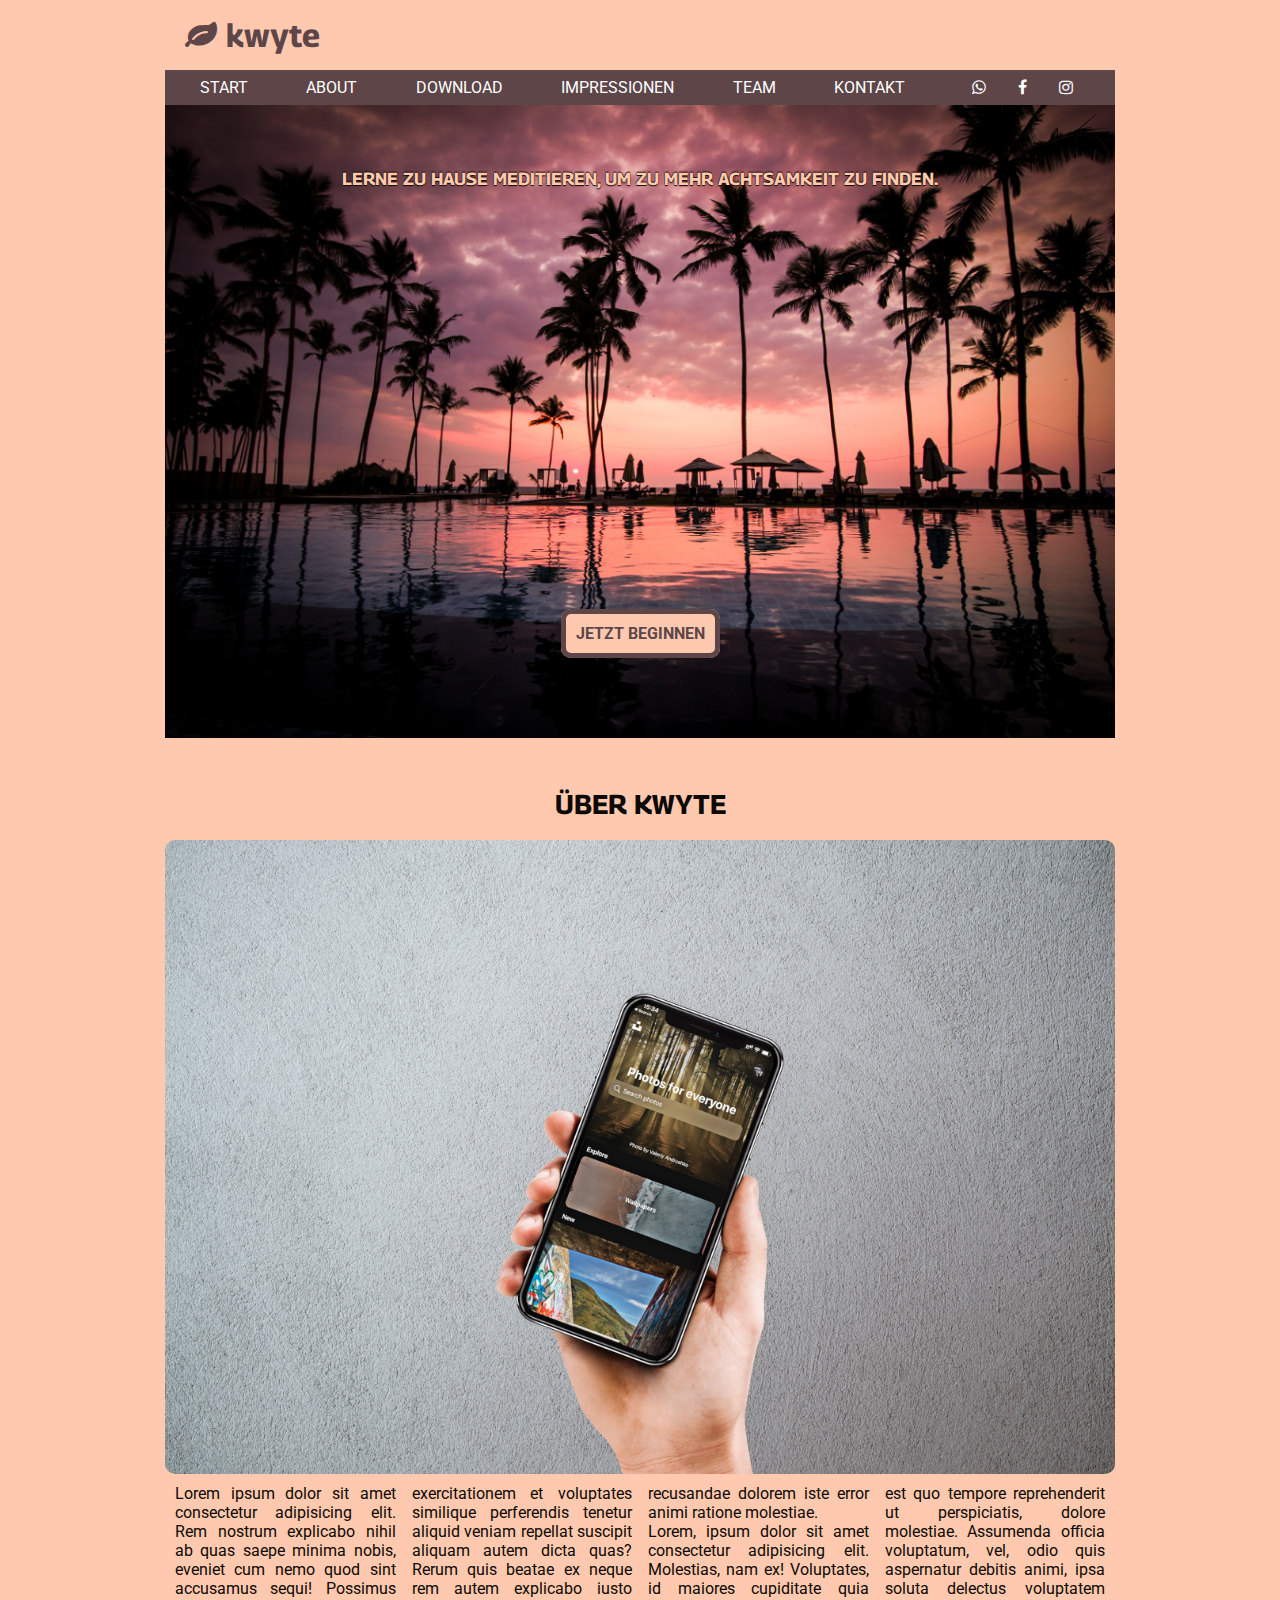
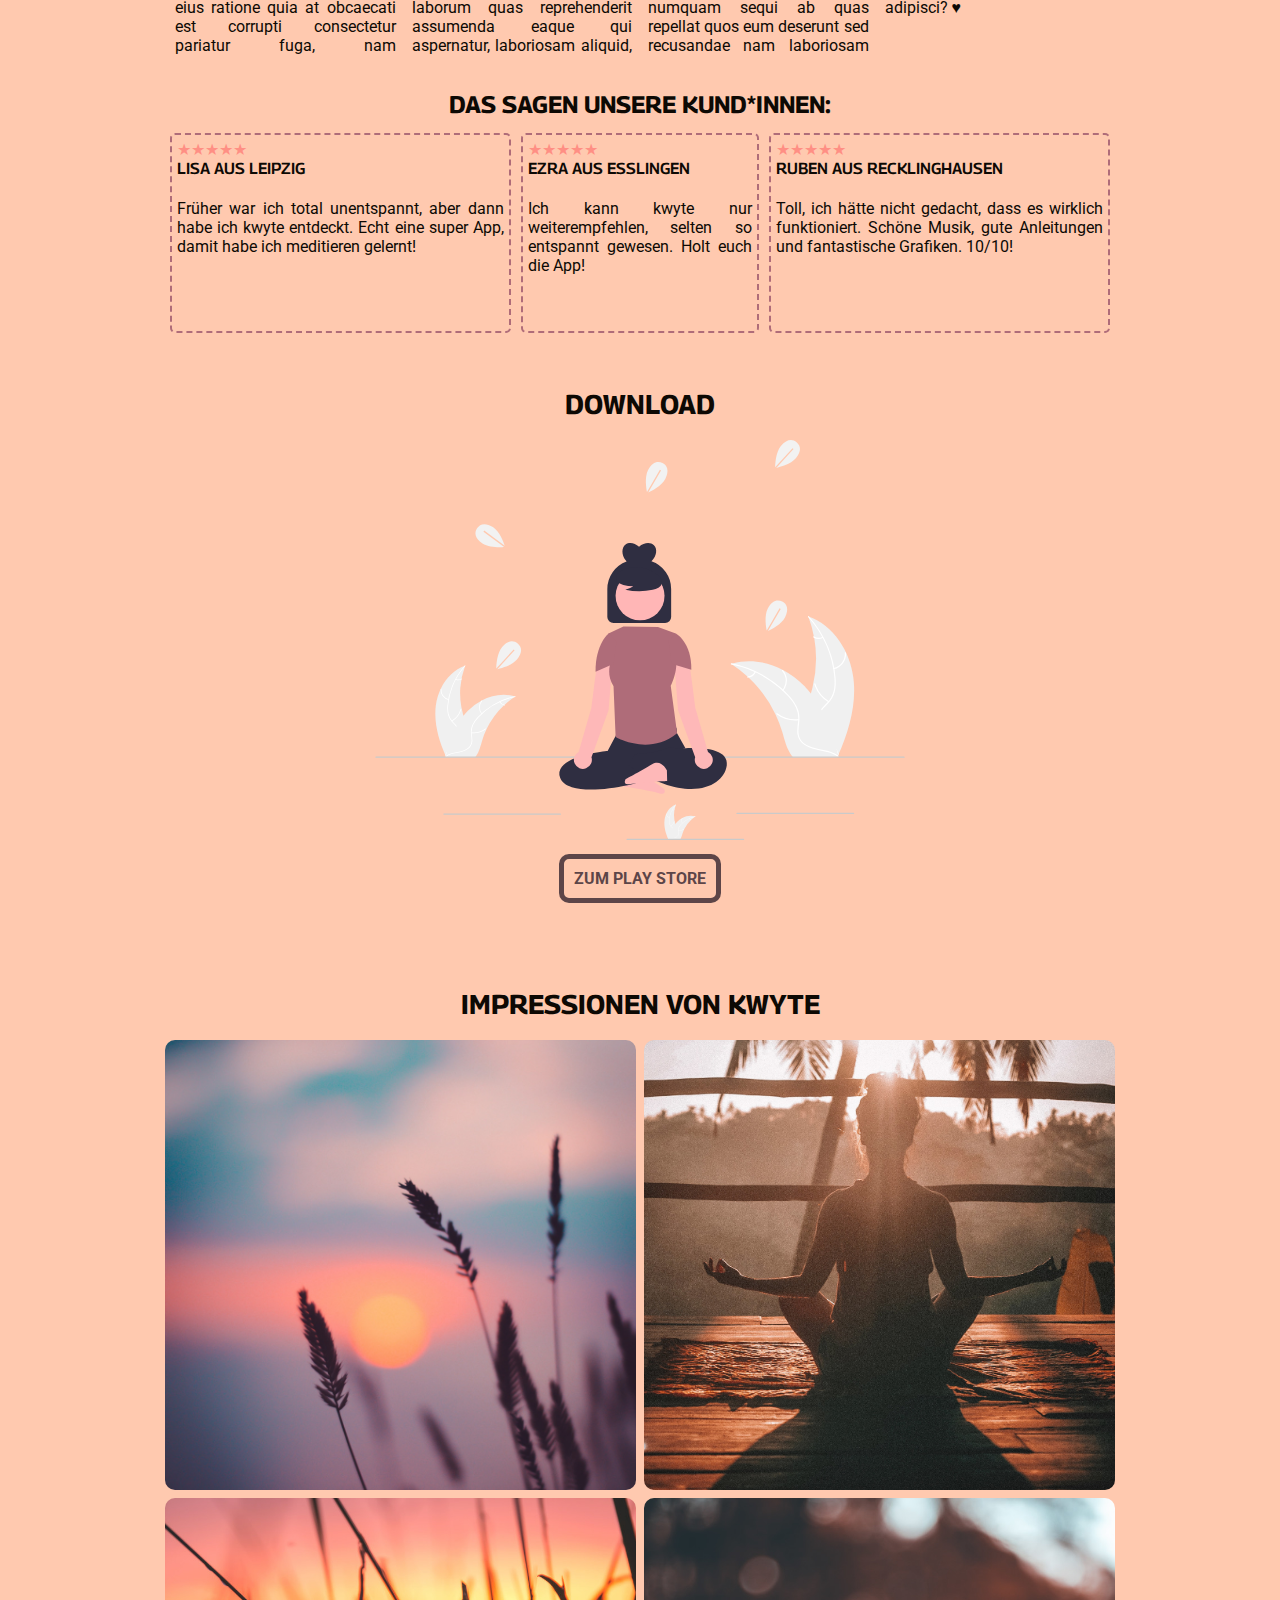
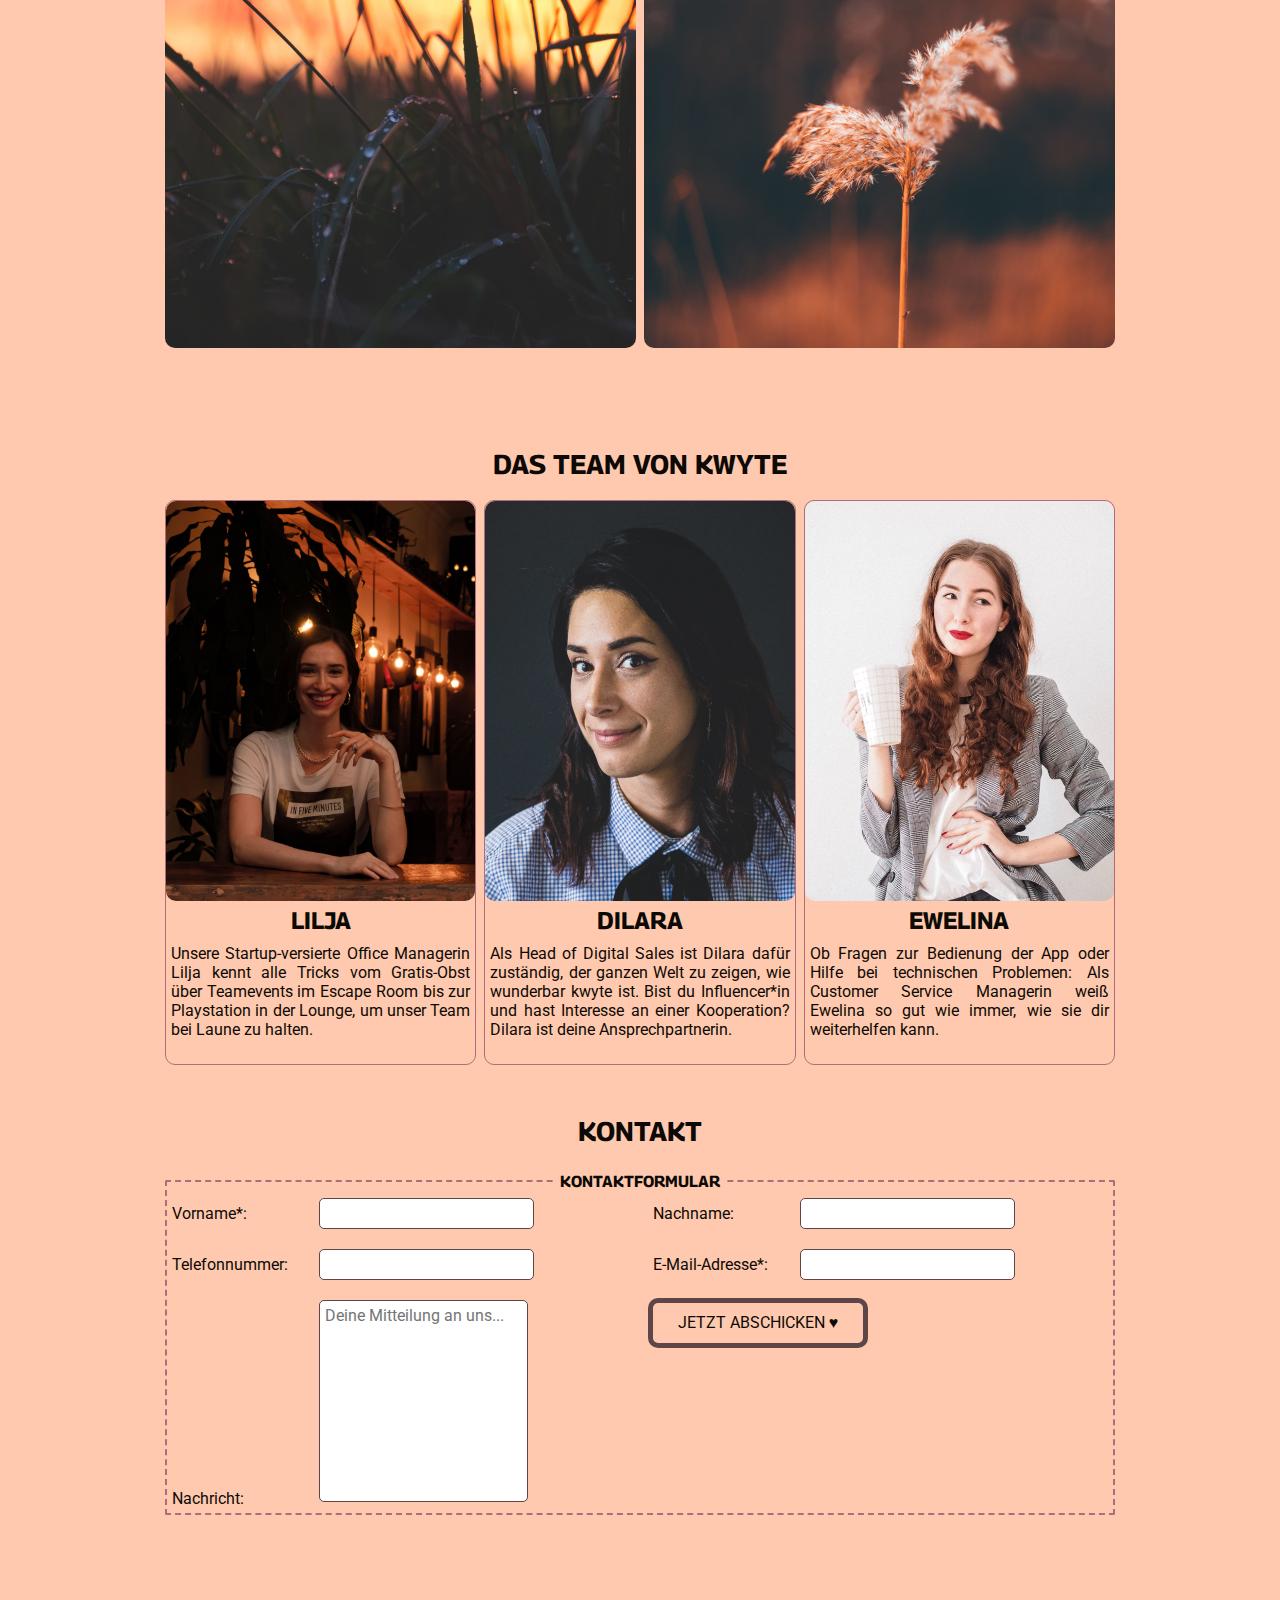
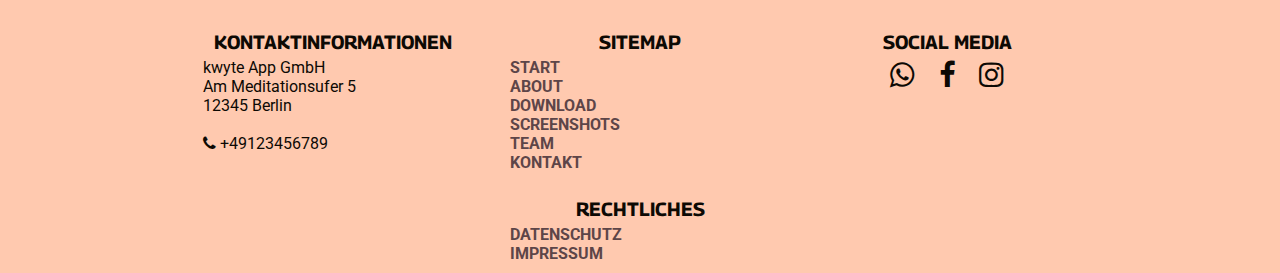
<file: index.html>
<!DOCTYPE html>
<html lang="DE-de">
<head>
    <meta charset="UTF-8">
    <meta http-equiv="X-UA-Compatible" content="IE=edge">
    <meta name="viewport" content="width=device-width, initial-scale=1.0">

    <link rel="stylesheet" type="text/css" href="css/style.css">
    <link rel="stylesheet" href="https://cdnjs.cloudflare.com/ajax/libs/font-awesome/4.7.0/css/font-awesome.min.css">

    <title>kwyte &ndash; lerne meditieren</title>
</head>
<body>

    <!-- Alle einzelnen Sektionen sind durch einen eigenen Kommentar gekennzeichnet. -->

    <!-- HEADER MIT LOGO -->

    <header id="start">
        <h1 id="logo"><i class="fa fa-leaf" aria-hidden="true"></i> kwyte</h1>
    </header>

    <!-- NAVIGATION inkl. Social Media Icons -->

    <nav id="navigation">
        <a id="navi_link" href="#navigation"><i class="fa fa-bars" aria-hidden="true"></i></a>
        <a id ="navi_closing_link" href="#home"><i class="fa fa-times" aria-hidden="true"></i></a>
        <ul>
            <li><a href="#start">Start</a></li>
            <li><a href="#about">About</a></li>
            <li><a href="#download">Download</a></li>
            <li><a href="#screenshots">Impressionen</a></li>
            <li><a href="#team">Team</a></li>
            <li><a href="#kontakt">Kontakt</a></li>
            <li><ul class="nav_socialmedia">
                <li><a href="https://wa.me/491525557912" target="_blank"><i class="fa fa-whatsapp" aria-hidden="true"></i></a></li>
                <li><a href="https://de-de.facebook.com/" target="_blank"><i class="fa fa-facebook" aria-hidden="true"></i></a></li>
                <li><a href="https://www.instagram.com/" target="_blank"><i class="fa fa-instagram" aria-hidden="true"></i></a></li>
            </ul></li>
        </ul>

        
    </nav>


    <!-- HAUPTBEREICH -->

    <main>
    
        <!-- HERO / EINSTIEG MIT WECHSELNDEM BILD UND BUTTON (KEYFRAME-ANIMATION siehe SCSS) -->
        
        <div id="hero">
            <div class="hero">
                <picture>
    
                    <source media="(max-width:600px)" srcset="../images/jack-b-sXXLJ4gdKYo-unsplash.jpg">
                    <source media="(min-width:601px)" srcset="../images/recal-media-ueBIGLmiI5A-unsplash.jpg">
            
                    <!-- Fallback für Safari und IE -->
                    <img src="../images/recal-media-ueBIGLmiI5A-unsplash.jpg" alt="Palmen und Wasser bei Sonnenuntergang">
            
                </picture>
            </div>

            <h2 class="hero_text">Lerne zu Hause meditieren, um zu mehr Achtsamkeit zu finden.</h2>

            <div class="button"><a href="#download">Jetzt beginnen</a></div>

        </div>

        <div class="divider50px"></div>



        <!-- ABOUT / ÜBER DIE APP inkl. Bild, Fließtext in min. 2 Columns sowie Cards mit Kund*innen-Feedback (die Sterne sind die Pseudo-Elemente, siehe SCSS) -->
        
        <div id="about">

            <h2>Über kwyte</h2>

            <img src="../images/omid-armin-Heuqy6uiT-0-unsplash.jpg" alt="Smartphone mit App">
            

            <p class="about_text">
            Lorem ipsum dolor sit amet consectetur adipisicing elit. Rem nostrum explicabo nihil ab quas saepe minima nobis, eveniet cum nemo quod sint accusamus sequi! Possimus eius ratione quia at obcaecati est corrupti consectetur pariatur fuga, nam exercitationem et voluptates similique perferendis tenetur aliquid veniam repellat suscipit aliquam autem dicta quas? Rerum quis beatae ex neque rem autem explicabo iusto laborum quas reprehenderit assumenda eaque qui aspernatur, laboriosam aliquid, recusandae dolorem iste error animi ratione molestiae.<br>
            Lorem, ipsum dolor sit amet consectetur adipisicing elit. Molestias, nam ex! Voluptates, id maiores cupiditate quia numquam sequi ab quas repellat quos eum deserunt sed recusandae nam laboriosam est quo tempore reprehenderit ut perspiciatis, dolore molestiae. Assumenda officia voluptatum, vel, odio quis aspernatur debitis animi, ipsa soluta delectus voluptatem adipisci?</p>

            <div class="divider25px"></div>

            <h3>Das sagen unsere Kund*innen:</h3>

            <div class="cards">
                <div class="card">
                    <h4>Lisa aus Leipzig</h4>
                    <p>Früher war ich total unentspannt, aber dann habe ich kwyte entdeckt. Echt eine super App, damit habe ich meditieren gelernt!</p>
                </div>
    
                <div class="card">
                    <h4>Ezra aus Esslingen</h4>
                    <p>Ich kann kwyte nur weiterempfehlen, selten so entspannt gewesen. Holt euch die App!</p>
                </div>
    
                <div class="card">
                    <h4>Ruben aus Recklinghausen</h4>
                    <p>Toll, ich hätte nicht gedacht, dass es wirklich funktioniert. Schöne Musik, gute Anleitungen und fantastische Grafiken. 10/10!</p>
                </div>
            </div>
            
        </div>

        <div class="divider50px"></div>


        <!-- DOWNLOAD inkl. Button mit Keyframe-Animation (siehe SCSS) -->
        
        <div id="download">

            <h2>Download</h2>

            <svg id="e0d951ae-da1a-403f-a448-ba48e93c8c18" data-name="Layer 1" xmlns="http://www.w3.org/2000/svg" width="818" height="618.16544" viewBox="0 0 818 618.16544"><path id="b901917b-4981-4312-adbf-d5b8f006e98e" data-name="Path 164" d="M575.40345,659.85339s10.411-17.08076,23.7774-6.98152,38.12,27.13918,38.12,27.13918,5.07,10.89909-8.05231,6.80521-55.95972-10.682-55.95972-10.682Z" transform="translate(-191 -140.91728)" fill="#feb8b8"/><path d="M284.45306,551.378c3.31771-26.67813,19.85136-52.96384,45.29423-61.64563a123.86326,123.86326,0,0,0,.00614,85.04047c3.90959,10.5753,9.35913,21.9305,5.68165,32.5888-2.28809,6.63189-7.88559,11.70587-14.14246,14.87849-6.25726,3.17263-13.20152,4.68476-20.05886,6.16664l-1.34957,1.11617C288.99826,604.94189,281.13536,578.05608,284.45306,551.378Z" transform="translate(-191 -140.91728)" fill="#f0f0f0"/><path d="M329.99977,490.23676a105.86975,105.86975,0,0,0-26.31905,59.58345,45.591,45.591,0,0,0,.5186,14.27516,26.14853,26.14853,0,0,0,6.50347,12.12823c2.93126,3.22058,6.30257,6.17543,8.39991,10.05247a16.01083,16.01083,0,0,1,.7822,13.07062c-1.85173,5.3111-5.50139,9.64009-9.21758,13.74946-4.12611,4.56266-8.48414,9.23647-10.23805,15.28536-.21251.7329-1.33731.3603-1.12512-.37149,3.0515-10.524,13.26755-16.50188,18.13956-25.98073,2.27336-4.423,3.22758-9.55792,1.09633-14.22685-1.86368-4.08278-5.3376-7.13282-8.33375-10.36808a27.90251,27.90251,0,0,1-6.80084-11.62187,42.14814,42.14814,0,0,1-1.06551-14.20255,102.71228,102.71228,0,0,1,7.50152-31.21348,107.7471,107.7471,0,0,1,19.3743-31.04834c.50661-.56729,1.28731.32506.784.88864Z" transform="translate(-191 -140.91728)" fill="#fff"/><path d="M303.99965,542.64984a15.88383,15.88383,0,0,1-12.09073-16.6389c.06037-.76,1.24413-.70184,1.18368.05912a14.70809,14.70809,0,0,0,11.27854,15.45466c.74175.17636.366,1.30047-.37149,1.12512Z" transform="translate(-191 -140.91728)" fill="#fff"/><path d="M309.00146,574.78639a30.61482,30.61482,0,0,0,13.67134-17.63188c.2151-.73212,1.34-.35975,1.12512.3715a31.844,31.844,0,0,1-14.26357,18.31864c-.657.38974-1.18635-.67064-.53289-1.05826Z" transform="translate(-191 -140.91728)" fill="#fff"/><path d="M315.58107,510.14036a8.991,8.991,0,0,0,8.52044-.43252c.65176-.39787,1.18041.663.5329,1.05826a10.07515,10.07515,0,0,1-9.42484.49938.61234.61234,0,0,1-.37681-.7483.59543.59543,0,0,1,.74831-.37682Z" transform="translate(-191 -140.91728)" fill="#fff"/><path d="M407.30075,537.38271c-.39991.26-.79981.52-1.2002.79a118.40679,118.40679,0,0,0-15.13965,11.81994c-.37011.33-.74023.67-1.1001,1.01a124.82713,124.82713,0,0,0-27.10986,37.11005,121.22249,121.22249,0,0,0-6.64014,17.18c-2.45019,8.13-4.46,17.14-9.31,23.79a20.79633,20.79633,0,0,1-1.62012,2H301.35055c-.09961-.05-.19971-.09-.2998-.14l-1.75.08c.07031-.31.1499-.63.22021-.94.04-.18.08984-.36.12988-.54.02979-.12.06006-.24.08008-.35.00977-.04.02-.07995.02979-.11.02-.11.05029-.21.07031-.31q.65991-2.685,1.35986-5.37c0-.01,0-.01.00977-.02,3.59033-13.63,8.3501-27.08,15-39.38.20019-.37.3999-.75.62012-1.12a115.67333,115.67333,0,0,1,10.39013-15.76,102.26239,102.26239,0,0,1,6.81006-7.79,85.03654,85.03654,0,0,1,21.27979-15.94c15.72021-8.3,33.91992-11.48,50.72021-6.41C406.45065,537.11275,406.87106,537.24269,407.30075,537.38271Z" transform="translate(-191 -140.91728)" fill="#f0f0f0"/><path d="M407.20221,537.939a105.86979,105.86979,0,0,0-56.88764,31.72816,45.591,45.591,0,0,0-8.18056,11.71015,26.14849,26.14849,0,0,0-2.10938,13.59926c.40144,4.33627,1.31422,8.72531.65458,13.08365a16.0108,16.0108,0,0,1-7.24487,10.9071c-4.67615,3.12574-10.19656,4.38486-15.63785,5.42855-6.0415,1.15883-12.33511,2.26677-17.37735,6.04049-.61094.45724-1.2847-.51746-.67468-.974,8.77264-6.56563,20.52866-5.18785,30.12561-9.82289,4.47811-2.1628,8.33157-5.68823,9.44091-10.69928.97007-4.38194.03267-8.90876-.41173-13.29581a27.90252,27.90252,0,0,1,1.56708-13.374,42.14783,42.14783,0,0,1,7.70016-11.98145,102.7127,102.7127,0,0,1,24.78221-20.40579,107.74722,107.74722,0,0,1,34.16255-13.12569c.746-.14793.83213,1.03459.091,1.18156Z" transform="translate(-191 -140.91728)" fill="#fff"/><path d="M354.88627,564.134a15.88383,15.88383,0,0,1,.364-20.56468c.50574-.57044,1.41593.18867.90951.75986a14.70808,14.70808,0,0,0-.29949,19.13014c.48606.5874-.49073,1.25871-.974.67468Z" transform="translate(-191 -140.91728)" fill="#fff"/><path d="M339.53151,592.80471a30.61477,30.61477,0,0,0,21.53141-5.847c.61254-.45506,1.28648.5195.67468.974a31.844,31.844,0,0,1-22.41775,6.03877c-.75924-.0844-.54345-1.24974.21166-1.16581Z" transform="translate(-191 -140.91728)" fill="#fff"/><path d="M383.70634,545.14986a8.991,8.991,0,0,0,7.0635,4.78455c.75994.07473.54333,1.24-.21166,1.1658a10.07514,10.07514,0,0,1-7.82586-5.27567.61233.61233,0,0,1,.14967-.82435.59543.59543,0,0,1,.82435.14967Z" transform="translate(-191 -140.91728)" fill="#fff"/><path d="M637.94537,728.19293c1.28579-10.33918,7.69345-20.52628,17.5539-23.89093a48.00357,48.00357,0,0,0,.00238,32.95766c1.51517,4.09848,3.62716,8.49922,2.20194,12.62987a10.73077,10.73077,0,0,1-5.481,5.7662,31.86955,31.86955,0,0,1-7.77386,2.3899l-.523.43257C639.70688,748.95177,636.65959,738.53211,637.94537,728.19293Z" transform="translate(-191 -140.91728)" fill="#f0f0f0"/><path d="M655.59712,704.4975a41.03016,41.03016,0,0,0-10.2,23.09172,17.66889,17.66889,0,0,0,.201,5.53237,10.13394,10.13394,0,0,0,2.52043,4.70034,20.97473,20.97473,0,0,1,3.25541,3.89585,6.2051,6.2051,0,0,1,.30315,5.06556,16.12189,16.12189,0,0,1-3.5723,5.32864c-1.59909,1.76827-3.288,3.57962-3.96779,5.92388-.08236.284-.51827.13964-.436-.144,1.18262-4.07861,5.14187-6.39534,7.03-10.06889a6.284,6.284,0,0,0,.42489-5.51366,16.2728,16.2728,0,0,0-3.22976-4.01817,10.81377,10.81377,0,0,1-2.63569-4.50409,16.33474,16.33474,0,0,1-.41294-5.50424,39.80662,39.80662,0,0,1,2.90723-12.09686,41.75748,41.75748,0,0,1,7.50857-12.03287c.19633-.21985.49889.126.30384.3444Z" transform="translate(-191 -140.91728)" fill="#fff"/><path d="M645.5207,724.81033a6.15583,6.15583,0,0,1-4.68579-6.44845c.0234-.29453.48217-.272.45874.02291a5.70014,5.70014,0,0,0,4.371,5.98949c.28746.06835.14185.504-.144.43605Z" transform="translate(-191 -140.91728)" fill="#fff"/><path d="M647.45917,737.26493a11.86483,11.86483,0,0,0,5.29836-6.83328c.08336-.28374.51931-.13942.43605.144a12.3412,12.3412,0,0,1-5.52789,7.09944c-.25463.151-.45977-.25991-.20652-.41013Z" transform="translate(-191 -140.91728)" fill="#fff"/><path d="M650.00911,712.21119a3.4845,3.4845,0,0,0,3.30212-.16762c.25259-.1542.45747.25694.20653.41013a3.90469,3.90469,0,0,1-3.65262.19354.23732.23732,0,0,1-.146-.29.23076.23076,0,0,1,.29-.146Z" transform="translate(-191 -140.91728)" fill="#fff"/><path d="M685.55532,722.769c-.155.10077-.31.20154-.46514.30619a45.88729,45.88729,0,0,0-5.86741,4.58085c-.14344.1279-.28688.25967-.42635.39143a48.37709,48.37709,0,0,0-10.5065,14.38209,46.98134,46.98134,0,0,0-2.5734,6.65816c-.94958,3.1508-1.72847,6.64263-3.60814,9.21986a8.0576,8.0576,0,0,1-.62788.77511H644.494c-.0386-.01937-.0774-.03489-.11619-.05426l-.67822.031c.02725-.12014.0581-.24416.08535-.3643.01551-.06976.03482-.13952.05033-.20927.01155-.04651.02328-.093.031-.13566.00378-.01549.00776-.031.01154-.04263.00776-.04262.01949-.08139.02725-.12014q.25575-1.04057.527-2.08115l.00378-.00776a69.07843,69.07843,0,0,1,5.81329-15.26182c.07759-.1434.155-.29067.24033-.43406a44.82908,44.82908,0,0,1,4.02673-6.10783,39.63,39.63,0,0,1,2.63925-3.019,32.95618,32.95618,0,0,1,8.247-6.17759c6.09241-3.21668,13.14575-4.4491,19.65675-2.4842C685.22586,722.66441,685.38879,722.71477,685.55532,722.769Z" transform="translate(-191 -140.91728)" fill="#f0f0f0"/><path d="M685.51713,722.98463a41.03009,41.03009,0,0,0-22.047,12.29633,17.6688,17.6688,0,0,0-3.17039,4.5383,10.13385,10.13385,0,0,0-.8175,5.27043,20.97427,20.97427,0,0,1,.25368,5.0706,6.205,6.205,0,0,1-2.80776,4.22708,16.12206,16.12206,0,0,1-6.06049,2.10385c-2.3414.4491-4.78051.87849-6.73464,2.341-.23677.17721-.49789-.20054-.26148-.37748,3.39987-2.54453,7.95594-2.01056,11.67526-3.80689a6.284,6.284,0,0,0,3.65885-4.14653,16.2724,16.2724,0,0,0-.15957-5.15283,10.81371,10.81371,0,0,1,.60733-5.18312,16.33455,16.33455,0,0,1,2.98422-4.64345,39.80641,39.80641,0,0,1,9.60441-7.90831,41.75755,41.75755,0,0,1,13.23978-5.0869c.28914-.05733.3225.401.03526.45792Z" transform="translate(-191 -140.91728)" fill="#fff"/><path d="M665.242,733.13659a6.15582,6.15582,0,0,1,.14107-7.9699c.196-.22108.54874.07312.35248.29448a5.70016,5.70016,0,0,0-.11607,7.41394c.18838.22765-.19018.48782-.37748.26148Z" transform="translate(-191 -140.91728)" fill="#fff"/><path d="M659.29117,744.248a11.86485,11.86485,0,0,0,8.34456-2.266c.23739-.17636.49857.20133.26147.37748a12.34123,12.34123,0,0,1-8.68806,2.34034c-.29424-.03271-.21062-.48434.082-.45181Z" transform="translate(-191 -140.91728)" fill="#fff"/><path d="M676.41124,725.77921a3.48447,3.48447,0,0,0,2.73748,1.85427c.29452.029.21057.48058-.082.45181a3.90464,3.90464,0,0,1-3.03293-2.0446.23731.23731,0,0,1,.058-.31948.23076.23076,0,0,1,.31948.058Z" transform="translate(-191 -140.91728)" fill="#fff"/><path d="M929.78833,508.57274c-5.09947-41.00555-30.51248-81.40792-69.61937-94.75224a190.38366,190.38366,0,0,1-.00943,130.71121c-6.00922,16.25473-14.38543,33.70821-8.733,50.09051,3.51689,10.19354,12.12051,17.99247,21.73762,22.869,9.61771,4.87648,20.29135,7.2007,30.83141,9.47841l2.07435,1.7156C922.80215,590.903,934.8878,549.57828,929.78833,508.57274Z" transform="translate(-191 -140.91728)" fill="#f0f0f0"/><path d="M859.78089,414.59585a162.72682,162.72682,0,0,1,40.45363,91.58257c.7108,7.293.79714,14.753-.79711,21.94158a40.19159,40.19159,0,0,1-9.99615,18.64168c-4.50548,4.95018-9.68734,9.49192-12.91105,15.45111-3.398,6.2813-3.52851,13.41814-1.20229,20.09016,2.8462,8.1634,8.45591,14.81727,14.16786,21.13356,6.342,7.013,13.04053,14.1969,15.73637,23.49432.32664,1.12651,2.05551.55381,1.72936-.571-4.6903-16.17592-20.39284-25.36416-27.88135-39.9336-3.49428-6.79837-4.961-14.691-1.68512-21.86734,2.86457-6.27543,8.20415-10.96348,12.80936-15.93622,4.83555-5.22145,8.5432-10.95033,10.45322-17.86337,1.95384-7.07165,2.159-14.55079,1.63774-21.83a157.874,157.874,0,0,0-11.53019-47.97659A165.61221,165.61221,0,0,0,860.986,413.23c-.77868-.87195-1.97865.49963-1.20506,1.36588Z" transform="translate(-191 -140.91728)" fill="#fff"/><path d="M899.7443,495.15723a24.4142,24.4142,0,0,0,18.584-25.57478c-.09279-1.16808-1.9123-1.07876-1.81938.09087a22.607,22.607,0,0,1-17.33565,23.75455c-1.1401.27106-.56257,1.99887.571,1.72936Z" transform="translate(-191 -140.91728)" fill="#fff"/><path d="M892.05629,544.55261a47.05643,47.05643,0,0,1-21.0135-27.101c-.33061-1.12532-2.05957-.553-1.72936.571a48.94577,48.94577,0,0,0,21.92378,28.15662c1.00987.599,1.82347-1.03081.81908-1.6266Z" transform="translate(-191 -140.91728)" fill="#fff"/><path d="M881.94312,445.18863a13.81961,13.81961,0,0,1-13.09632-.66481c-1.00178-.61154-1.81435,1.019-.81909,1.6266a15.48606,15.48606,0,0,0,14.48642.76757.9412.9412,0,0,0,.57918-1.15018.9152.9152,0,0,0-1.15019-.57918Z" transform="translate(-191 -140.91728)" fill="#fff"/><path d="M740.96566,487.06139c.61467.39965,1.22934.7993,1.84476,1.21433a181.99647,181.99647,0,0,1,23.27035,18.16781c.56889.50725,1.13777,1.02989,1.6909,1.55243a191.86544,191.86544,0,0,1,41.66914,57.03989,186.32475,186.32475,0,0,1,10.2062,26.40646c3.76606,12.4962,6.85517,26.34492,14.31,36.56632a31.965,31.965,0,0,0,2.49019,3.07409h67.3689c.1531-.07683.307-.13838.46081-.21521l2.68983.123c-.10807-.47648-.23041-.96835-.33848-1.44483-.06154-.27665-.13809-.55331-.19963-.83-.04579-.18444-.09232-.369-.12309-.538-.015-.06145-.03077-.1229-.04578-.169-.03077-.16906-.0773-.32282-.10807-.47649q-1.01432-4.12692-2.09018-8.25393c0-.01539,0-.01539-.015-.03077-5.51851-20.95-12.83449-41.62326-23.0557-60.52892-.30771-.5687-.61467-1.15279-.95315-1.72149a177.7967,177.7967,0,0,0-15.97013-24.22387,157.18141,157.18141,0,0,0-10.46738-11.97357,130.70544,130.70544,0,0,0-32.708-24.50053c-24.16271-12.75747-52.13652-17.64527-77.95936-9.85243C742.2723,486.64645,741.62611,486.84618,740.96566,487.06139Z" transform="translate(-191 -140.91728)" fill="#f0f0f0"/><path d="M741.11711,487.91644a162.72682,162.72682,0,0,1,87.439,48.76768c4.95843,5.39511,9.51883,11.29955,12.5739,17.999a40.19159,40.19159,0,0,1,3.24221,20.9027c-.617,6.665-2.02,13.41122-1.00611,20.11019,1.06869,7.06108,5.26132,12.838,11.1357,16.76474,7.18747,4.80441,15.67259,6.73972,24.03611,8.34393,9.28608,1.78118,18.95964,3.48413,26.70981,9.28452.939.7028,1.97464-.79537,1.037-1.49711-13.484-10.09168-31.55352-7.974-46.30449-15.09824-6.88307-3.32432-12.806-8.74308-14.51112-16.44529-1.491-6.73525-.05022-13.69319.63285-20.4363.71725-7.08037.22841-13.88682-2.40867-20.55646-2.69759-6.82266-7.03676-12.91784-11.83551-18.41605a157.87389,157.87389,0,0,0-38.09144-31.36466,165.61214,165.61214,0,0,0-52.50943-20.1748c-1.14671-.22739-1.279,1.59021-.13982,1.81611Z" transform="translate(-191 -140.91728)" fill="#fff"/><path d="M821.52917,528.17946a24.41421,24.41421,0,0,0-.55948-31.6089c-.77735-.87678-2.17635.29-1.398,1.168a22.607,22.607,0,0,1,.46033,29.40393c-.7471.90285.75428,1.9347,1.49711,1.037Z" transform="translate(-191 -140.91728)" fill="#fff"/><path d="M845.13016,572.24762a47.0564,47.0564,0,0,1-33.09479-8.98707c-.9415-.69945-1.97738.7985-1.037,1.4971a48.94577,48.94577,0,0,0,34.45714,9.28187c1.167-.12972.83532-1.92091-.32533-1.7919Z" transform="translate(-191 -140.91728)" fill="#fff"/><path d="M777.23138,498.99987a13.81964,13.81964,0,0,1-10.85695,7.35408c-1.168.11486-.83512,1.906.32534,1.79189a15.486,15.486,0,0,0,12.02872-8.109.9412.9412,0,0,0-.23005-1.26706.9152.9152,0,0,0-1.26706.23005Z" transform="translate(-191 -140.91728)" fill="#fff"/><path d="M1008.32677,632.08272H192a1,1,0,0,1,0-2h816a1,1,0,0,1,1,1C1009,631.635,1008.879,632.08272,1008.32677,632.08272Z" transform="translate(-191 -140.91728)" fill="#cacaca"/><path d="M477.32677,720.08272H297a1,1,0,0,1,0-2H477a1,1,0,0,1,1,1C478,719.635,477.879,720.08272,477.32677,720.08272Z" transform="translate(-191 -140.91728)" fill="#cacaca"/><path d="M760.32677,759.08272H580a1,1,0,0,1,0-2H760a1,1,0,0,1,1,1C761,758.635,760.879,759.08272,760.32677,759.08272Z" transform="translate(-191 -140.91728)" fill="#cacaca"/><path d="M930.32677,719.08272H750a1,1,0,0,1,0-2H930a1,1,0,0,1,1,1C931,718.635,930.879,719.08272,930.32677,719.08272Z" transform="translate(-191 -140.91728)" fill="#cacaca"/><path id="ea820f77-130a-433d-b966-41522e2706cd" data-name="Path 161" d="M524.25844,681.08272c-11.20193,0-21.45715-1.07341-29.60526-3.61051-9.685-3.01573-15.76614-7.89257-18.07653-14.50579a17.07942,17.07942,0,0,1,2.67718-16.93257c14.32749-18.66895,64.04638-23.93456,70.71748-24.55688l13.534-25.62736c.86594-6.11459-3.23112-10.74353,3.84747-10.85907l83.73483-1.13725c6.95181-.14609,4.97878,4.15882,6.16918,10.12067l12.75751,22.77411-54.90637,23.173,8.30143,20.22834-.54178.31475C606.79809,669.78557,560.585,681.0813,524.25844,681.08272Z" transform="translate(-191 -140.91728)" fill="#2f2e41"/><path id="e2cf09bf-0dcf-4d32-bd8b-d83345e69099" data-name="Path 162" d="M662.413,617.72025s76.68026-8.7752,71.67937,26.32559-63.34456,59.96384-151.69355,0l10.00178-17.55039s32.92262-1.63753,52.92616-10.41273Z" transform="translate(-191 -140.91728)" fill="#2f2e41"/><path id="e394c6e3-5a9b-4b6a-ab2c-d395b6ec401d" data-name="Path 166" d="M553.85367,458.70041s-14.574-2.64983-18.54879,19.8737-10.34172,75.87629-10.34172,75.87629l-19.76907,68.53379a13.91157,13.91157,0,1,0,19.8154,8.184l26.45194-72.73778,5.04207-62.62715V462.98786A4.79351,4.79351,0,0,0,553.85367,458.70041Z" transform="translate(-191 -140.91728)" fill="#feb8b8"/><path id="bce87157-538b-4a9f-a71d-b40a66ba2871" data-name="Path 166" d="M656.43781,458.70041s14.574-2.64983,18.54879,19.8737,10.34172,75.87629,10.34172,75.87629l19.76906,68.53379a13.91157,13.91157,0,1,1-19.8154,8.184L658.83005,558.4304,653.788,495.80325V462.98786A4.79351,4.79351,0,0,1,656.43781,458.70041Z" transform="translate(-191 -140.91728)" fill="#feb8b8"/><path d="M655.32677,440.08272l-27.56706-10.31049-53.43294-.68951-23,11,6.45988,37.1261s-13.04267,22.08471,1.3177,44.17207l3.22242,78.70183s51.51613,29.87333,95-6L647.49869,520.909s16.43881-33.95016,3.697-46.5629Z" transform="translate(-191 -140.91728)" fill="#af6c79"/><path d="M644.09876,451.61981l11.228-11.53709s24.50483,12.88946,24,56l-30.91144-9.5265Z" transform="translate(-191 -140.91728)" fill="#af6c79"/><path d="M563.80047,451.61981l-11.92928-11.92928s-21.04924,16.28165-20.54442,59.39219l28.15714-12.5265Z" transform="translate(-191 -140.91728)" fill="#af6c79"/><path id="fa495a93-2d48-4158-a295-a9de2db8cd68" data-name="Path 163" d="M641.56372,651.325s-8.58646-18.06695-22.92671-9.406-40.72514,23.04621-40.72514,23.04621-6.17132,10.31554,7.30438,7.6024,56.765-4.83026,56.765-4.83026Z" transform="translate(-191 -140.91728)" fill="#feb8b8"/><path d="M617.70831,328.36615c.12124-.11656.24819-.22114.36787-.34069,7.67323-7.67329,9.22848-18.55913,3.47317-24.31411-5.43844-5.43869-15.45573-4.34107-23.01708,2.27147-6.48325-6.17228-15.17631-7.893-20.8031-3.63212-6.48845,4.91329-6.438,15.90951.11343,24.56075.44852.59239.91942,1.15245,1.4028,1.69138A45.30686,45.30686,0,0,0,549.512,371.14925v43.12008a9.6285,9.6285,0,0,0,9.62861,9.62841h79.69551a9.30546,9.30546,0,0,0,9.30548-9.30536V371.14925A45.29851,45.29851,0,0,0,617.70831,328.36615Z" transform="translate(-191 -140.91728)" fill="#2f2e41"/><circle cx="600.08557" cy="381.7779" r="37.81786" transform="translate(-285.19675 395.22746) rotate(-45)" fill="#ffb6b6"/><path d="M560.34781,357.99058a51.4352,51.4352,0,0,0,29.39489,9.0843,31.52,31.52,0,0,1-12.49293,5.13969,103.71562,103.71562,0,0,0,42.36464.238,27.419,27.419,0,0,0,8.86862-3.046,11.22364,11.22364,0,0,0,5.47414-7.32107c.92947-5.30985-3.208-10.134-7.50784-13.38517a55.38076,55.38076,0,0,0-46.53814-9.29961c-5.19861,1.34378-10.40644,3.6142-13.78308,7.78908s-4.37686,10.61119-1.15978,14.91022Z" transform="translate(-191 -140.91728)" fill="#2f2e41"/><polygon points="200.519 165.172 200.519 165.172 200.519 165.172 200.519 165.172" fill="#f2f2f2"/><path d="M358.06951,282.52385l1.19182-1.60663,31.74906,23.54992c-1.72543-5.25857-7.83252-21.92876-17.84388-28.58027-11.96018-7.94608-20.37487-5.47432-24.95933,1.42589s-3.60278,15.61518,8.3575,23.56174c10.1382,6.736,28.19877,5.7994,33.468,5.35779Z" transform="translate(-191 -140.91728)" fill="#f2f2f2"/><polygon points="617.85 43.489 617.85 43.489 617.85 43.489 617.85 43.489" fill="#f2f2f2"/><path d="M835.76714,153.58938l1.474,1.35247-26.72442,29.12742c5.40952-1.16912,22.62449-5.50922,30.28121-14.77446,9.147-11.06884,7.56382-19.695,1.17786-24.97226s-15.15576-5.20737-24.30321,5.86151c-7.75391,9.38261-8.7009,27.44264-8.80973,32.72918Z" transform="translate(-191 -140.91728)" fill="#f2f2f2"/><polygon points="186.85 354.489 186.85 354.489 186.85 354.489 186.85 354.489" fill="#f2f2f2"/><path d="M404.76714,464.58938l1.474,1.35247-26.72442,29.12742c5.40952-1.16912,22.62449-5.50922,30.28121-14.77446,9.147-11.06884,7.56382-19.695,1.17786-24.97226s-15.15576-5.20737-24.30321,5.86151c-7.75391,9.38261-8.7009,27.44264-8.80973,32.72918Z" transform="translate(-191 -140.91728)" fill="#f2f2f2"/><polygon points="420.124 81.956 420.124 81.956 420.124 81.956 420.124 81.956" fill="#f2f2f2"/><path d="M630.74409,186.96735l1.73143,1.00194-19.79764,34.21484c5.029-2.31063,20.89909-10.26874,26.37239-20.96981,6.53853-12.78412,3.12848-20.86422-4.2471-24.63663s-15.923-1.80875-22.462,10.97552c-5.54284,10.83667-2.56422,28.67453-1.52792,33.85965Z" transform="translate(-191 -140.91728)" fill="#f2f2f2"/><polygon points="605.124 295.956 605.124 295.956 605.124 295.956 605.124 295.956" fill="#f2f2f2"/><path d="M815.74409,400.96735l1.73143,1.00194-19.79764,34.21484c5.029-2.31063,20.89909-10.26874,26.37239-20.96981,6.53853-12.78412,3.12848-20.86422-4.2471-24.63663s-15.923-1.80875-22.462,10.97552c-5.54284,10.83667-2.56422,28.67453-1.52792,33.85965Z" transform="translate(-191 -140.91728)" fill="#f2f2f2"/></svg>

            <div class="button"><a href="https://play.google.com/store" target="_blank">Zum Play Store</a></div>
            
        </div>

        <div class="divider100px"></div>


        <!-- SCREENSHOTS im responsiven Grid. Die gewählten Screenshots sind Ausschnitte aus den Natur- und Meditationsbildern, die es in der App geben soll. -->
        
        <div id="screenshots">

            <h2>Impressionen von kwyte</h2>

            <div class="grid">
                <img src="../images/ann-savchenko-H0h_89iFsWs-unsplash.jpg" alt="Kornfeld im Sonnenuntergang">
    
                <img src="../images/jared-rice-NTyBbu66_SI-unsplash.jpg" alt="Meditierende Person">

                <img src="../images/freestocks-EssPg6x5QeY-unsplash.jpg" alt="Grashalme im Sonnenuntergang">
    
                <img src="../images/dan-senior-MI70axfkEMs-unsplash.jpg" alt="Blume auf einem Feld">
            </div>
            
        </div>

        <div class="divider100px"></div>

        <!-- TEAM - je Team-Member 1 Card -->
        
        <div id="team">
            <h2>Das Team von kwyte</h2>

            <div class="cards">
                <div class="card">
                    <img src="../images/can-yilmaz-FQrwX0c6ag0-unsplash.jpg" alt="Lilja">
                    <h3>Lilja</h3>
                    <p>Unsere Startup-versierte Office Managerin Lilja kennt alle Tricks vom Gratis-Obst über Teamevents im Escape Room bis zur Playstation in der Lounge, um unser Team bei Laune zu halten.</p>
                </div>
    
                <div class="card">
                    <img src="../images/sigmund-jzz_3jWMzHA-unsplash.jpg" alt="Dilara">
                    <h3>Dilara</h3>
                    <p>Als Head of Digital Sales ist Dilara dafür zuständig, der ganzen Welt zu zeigen, wie wunderbar kwyte ist. Bist du Influencer*in und hast Interesse an einer Kooperation? Dilara ist deine Ansprechpartnerin.</p>
                </div>
    
                <div class="card">
                    <img src="../images/laura-chouette-92z4a5V7y4I-unsplash.jpg" alt="Ewelina">
                    <h3>Ewelina</h3>
                    <p>Ob Fragen zur Bedienung der App oder Hilfe bei technischen Problemen: Als Customer Service Managerin weiß Ewelina so gut wie immer, wie sie dir weiterhelfen kann.</p>
                </div>
            </div>
            
        </div>

        <div class="divider50px"></div>

        <!-- KONTAKT-FORMULAR -->
        
        <div id="kontakt">

            <h2>Kontakt</h2>

            <form>
                <div>
                    <fieldset>
                        <legend>Kontaktformular</legend>
                        <!-- input vom type text, tel und email für personenbezogene Daten, required für Pflichtangaben eingefügt; zudem divs für Flexbox-Anwendung im CSS -->
                        <div class="form_elements">
                            <div>
                                <label for="vorname">Vorname*:</label><input type="text" name="vorname" id="vorname" required>
                            </div>

                            <div>
                                <label for="nachname">Nachname:</label><input type="text" name="nachname" id="nachname">
                            </div>

                            <div>
                                <label for="telefon">Telefonnummer:</label><input type="tel" name="telefon" id="telefon">
                            </div>

                            <div>
                                <label for="email">E-Mail-Adresse*:</label><input type="email" name="email" id="email" required>
                            </div>

                            <div>
                            <label for="textfeld">Nachricht:</label><textarea name="textfeld" rows="10" cols="20" maxlength="500" placeholder="Deine Mitteilung an uns..." id="textfeld"></textarea>
                            </div>
                            <button type="submit" class="button">Jetzt abschicken &hearts;</button>
                        </div>
                        
                    </fieldset>
                </div>
            </form>
            
        </div>

        <div class="divider100px"></div>

    </main>

    


    <!-- FOOTER -->

    <footer id="footer">

        <div>
            <h5>Kontaktinformationen</h5>
            <p>
                kwyte App GmbH<br>
                Am Meditationsufer 5<br>
                12345 Berlin<br><br>

                <i class="fa fa-phone" aria-hidden="true"></i> +49123456789<br>

            </p>
        </div>

        <div>
            <h5>Sitemap</h5>
                <ul>
                    <li><a href="#start">Start</a></li>
                    <li><a href="#about">About</a></li>
                    <li><a href="#download">Download</a></li>
                    <li><a href="#screenshots">Screenshots</a></li>
                    <li><a href="#team">Team</a></li>
                    <li><a href="#kontakt">Kontakt</a></li>
                </ul>
        </div>

        <div>
            <h5>Social Media</h5>
            <ul class="footer_socialmedia">
                <li><a href="https://wa.me/491525557912" target="_blank"><i class="fa fa-whatsapp" aria-hidden="true"></i></a></li>
                <li><a href="https://de-de.facebook.com/" target="_blank"><i class="fa fa-facebook" aria-hidden="true"></i></a></li>
                <li><a href="https://www.instagram.com/" target="_blank"><i class="fa fa-instagram" aria-hidden="true"></i></a></li>
            </ul>
        </div>
            
        <div>
            <h5>Rechtliches</h5>
            <ul>
                <li><a href="sites/datenschutz.html">Datenschutz</a></li>
                <li><a href="sites/impressum.html">Impressum</a></li>
            </ul>
        </div>

    </footer>

</body>
</html>
</file>
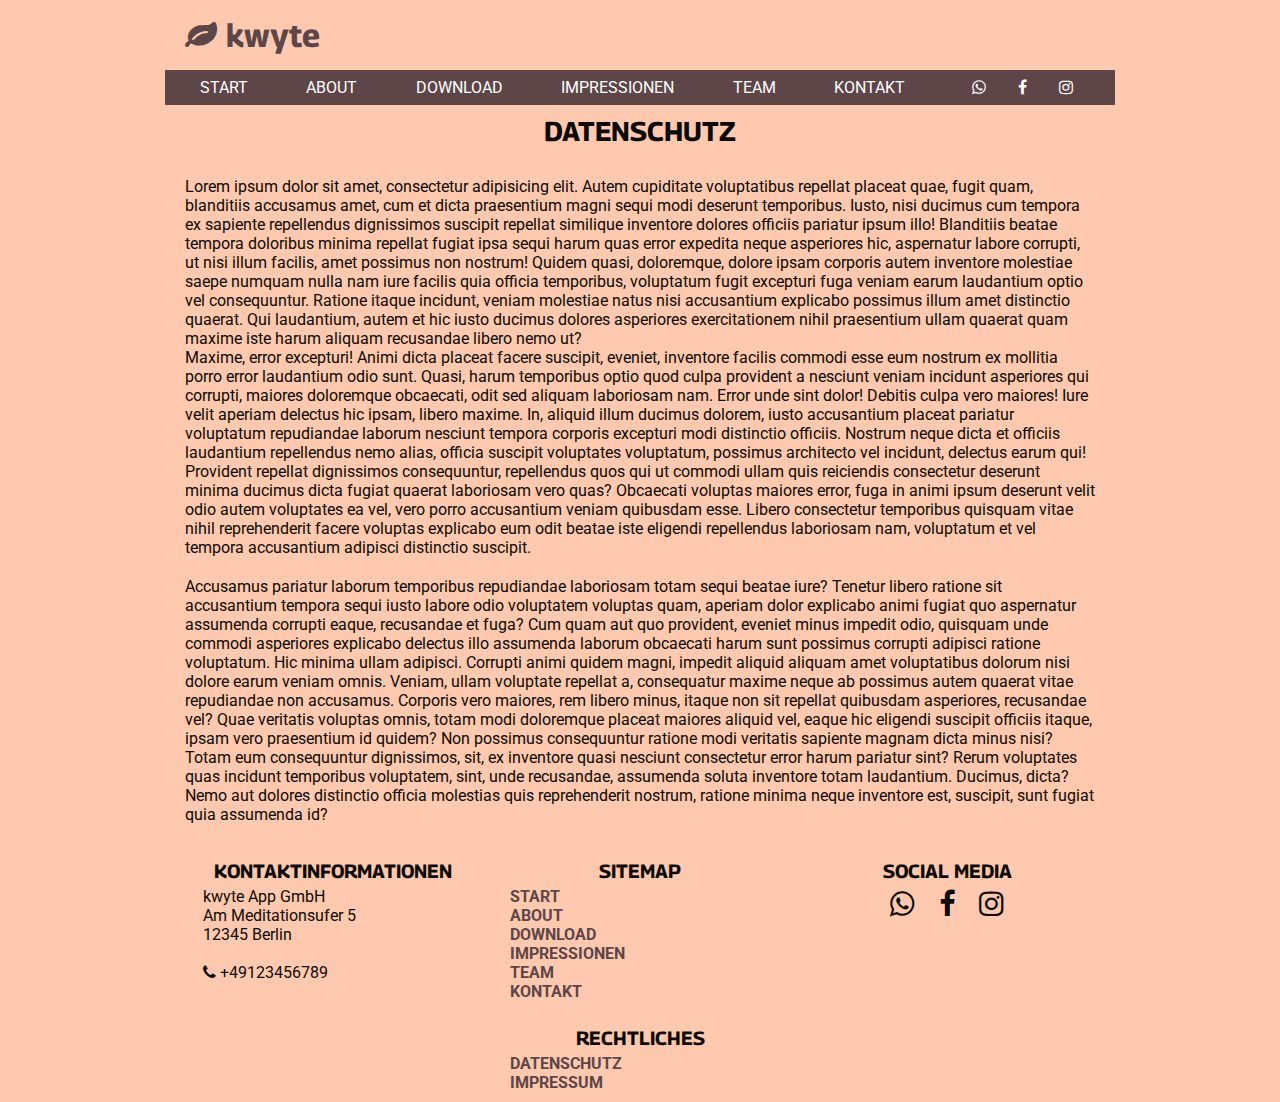
<file: sites/datenschutz.html>
<!DOCTYPE html>
<html lang="DE-de">
<head>
    <meta charset="UTF-8">
    <meta http-equiv="X-UA-Compatible" content="IE=edge">
    <meta name="viewport" content="width=device-width, initial-scale=1.0">

    <link rel="stylesheet" type="text/css" href="../css/style.css">
    <link rel="stylesheet" href="https://cdnjs.cloudflare.com/ajax/libs/font-awesome/4.7.0/css/font-awesome.min.css">

    <title>kwyte &ndash; lerne meditieren</title>
</head>
<body>

    <!-- HEADER MIT LOGO -->

    <header id="start">
        <h1 id="logo"><i class="fa fa-leaf" aria-hidden="true"></i> kwyte</h1>
    </header>

    <!-- NAVIGATION -->

    <nav id="navigation">
        <a id="navi_link" href="#navigation"><i class="fa fa-bars" aria-hidden="true"></i></a>
        <a id ="navi_closing_link" href="#home"><i class="fa fa-times" aria-hidden="true"></i></a>
        <ul>
            <li><a href="../index.html#start">Start</a></li>
            <li><a href="../index.html#about">About</a></li>
            <li><a href="../index.html#download">Download</a></li>
            <li><a href="../index.html#screenshots">Impressionen</a></li>
            <li><a href="../index.html#team">Team</a></li>
            <li><a href="../index.html#kontakt">Kontakt</a></li>
            <li><ul class="nav_socialmedia">
                <li><a href="https://wa.me/491525557912" target="_blank"><i class="fa fa-whatsapp" aria-hidden="true"></i></a></li>
                <li><a href="https://de-de.facebook.com/" target="_blank"><i class="fa fa-facebook" aria-hidden="true"></i></a></li>
                <li><a href="https://www.instagram.com/" target="_blank"><i class="fa fa-instagram" aria-hidden="true"></i></a></li>
            </ul></li>
        </ul>

        
    </nav>


    <!-- HAUPTBEREICH -->

    <main id="datenschutz">

        <h2>Datenschutz</h2>
    
       <p>Lorem ipsum dolor sit amet, consectetur adipisicing elit. Autem cupiditate voluptatibus repellat placeat quae, fugit quam, blanditiis accusamus amet, cum et dicta praesentium magni sequi modi deserunt temporibus. Iusto, nisi ducimus cum tempora ex sapiente repellendus dignissimos suscipit repellat similique inventore dolores officiis pariatur ipsum illo! Blanditiis beatae tempora doloribus minima repellat fugiat ipsa sequi harum quas error expedita neque asperiores hic, aspernatur labore corrupti, ut nisi illum facilis, amet possimus non nostrum! Quidem quasi, doloremque, dolore ipsam corporis autem inventore molestiae saepe numquam nulla nam iure facilis quia officia temporibus, voluptatum fugit excepturi fuga veniam earum laudantium optio vel consequuntur. Ratione itaque incidunt, veniam molestiae natus nisi accusantium explicabo possimus illum amet distinctio quaerat. Qui laudantium, autem et hic iusto ducimus dolores asperiores exercitationem nihil praesentium ullam quaerat quam maxime iste harum aliquam recusandae libero nemo ut?<br>Maxime, error excepturi! Animi dicta placeat facere suscipit, eveniet, inventore facilis commodi esse eum nostrum ex mollitia porro error laudantium odio sunt. Quasi, harum temporibus optio quod culpa provident a nesciunt veniam incidunt asperiores qui corrupti, maiores doloremque obcaecati, odit sed aliquam laboriosam nam. Error unde sint dolor! Debitis culpa vero maiores! Iure velit aperiam delectus hic ipsam, libero maxime. In, aliquid illum ducimus dolorem, iusto accusantium placeat pariatur voluptatum repudiandae laborum nesciunt tempora corporis excepturi modi distinctio officiis. Nostrum neque dicta et officiis laudantium repellendus nemo alias, officia suscipit voluptates voluptatum, possimus architecto vel incidunt, delectus earum qui! Provident repellat dignissimos consequuntur, repellendus quos qui ut commodi ullam quis reiciendis consectetur deserunt minima ducimus dicta fugiat quaerat laboriosam vero quas? Obcaecati voluptas maiores error, fuga in animi ipsum deserunt velit odio autem voluptates ea vel, vero porro accusantium veniam quibusdam esse. Libero consectetur temporibus quisquam vitae nihil reprehenderit facere voluptas explicabo eum odit beatae iste eligendi repellendus laboriosam nam, voluptatum et vel tempora accusantium adipisci distinctio suscipit.</p>
       
       <p>Accusamus pariatur laborum temporibus repudiandae laboriosam totam sequi beatae iure? Tenetur libero ratione sit accusantium tempora sequi iusto labore odio voluptatem voluptas quam, aperiam dolor explicabo animi fugiat quo aspernatur assumenda corrupti eaque, recusandae et fuga? Cum quam aut quo provident, eveniet minus impedit odio, quisquam unde commodi asperiores explicabo delectus illo assumenda laborum obcaecati harum sunt possimus corrupti adipisci ratione voluptatum. Hic minima ullam adipisci. Corrupti animi quidem magni, impedit aliquid aliquam amet voluptatibus dolorum nisi dolore earum veniam omnis. Veniam, ullam voluptate repellat a, consequatur maxime neque ab possimus autem quaerat vitae repudiandae non accusamus. Corporis vero maiores, rem libero minus, itaque non sit repellat quibusdam asperiores, recusandae vel? Quae veritatis voluptas omnis, totam modi doloremque placeat maiores aliquid vel, eaque hic eligendi suscipit officiis itaque, ipsam vero praesentium id quidem? Non possimus consequuntur ratione modi veritatis sapiente magnam dicta minus nisi? Totam eum consequuntur dignissimos, sit, ex inventore quasi nesciunt consectetur error harum pariatur sint? Rerum voluptates quas incidunt temporibus voluptatem, sint, unde recusandae, assumenda soluta inventore totam laudantium. Ducimus, dicta? Nemo aut dolores distinctio officia molestias quis reprehenderit nostrum, ratione minima neque inventore est, suscipit, sunt fugiat quia assumenda id?</p>

    </main>

    


    <!-- FOOTER -->

    <footer id="footer">

        <div>
            <h5>Kontaktinformationen</h5>
            <p>
                kwyte App GmbH<br>
                Am Meditationsufer 5<br>
                12345 Berlin<br><br>

                <i class="fa fa-phone" aria-hidden="true"></i> +49123456789<br>

            </p>
        </div>

        <div>
            <h5>Sitemap</h5>
                <ul>
                    <li><a href="../index.html#start">Start</a></li>
                    <li><a href="../index.html#about">About</a></li>
                    <li><a href="../index.html#download">Download</a></li>
                    <li><a href="../index.html#screenshots">Impressionen</a></li>
                    <li><a href="../index.html#team">Team</a></li>
                    <li><a href="../index.html#kontakt">Kontakt</a></li>
                </ul>
        </div>

        <div>
            <h5>Social Media</h5>
            <ul class="footer_socialmedia">
                <li><a href="https://wa.me/491525557912" target="_blank"><i class="fa fa-whatsapp" aria-hidden="true"></i></a></li>
                <li><a href="https://de-de.facebook.com/" target="_blank"><i class="fa fa-facebook" aria-hidden="true"></i></a></li>
                <li><a href="https://www.instagram.com/" target="_blank"><i class="fa fa-instagram" aria-hidden="true"></i></a></li>
            </ul>
        </div>
            
        <div>
            <h5>Rechtliches</h5>
            <ul>
                <li><a href="../sites/datenschutz.html">Datenschutz</a></li>
                <li><a href="../sites/impressum.html">Impressum</a></li>
            </ul>
        </div>

    </footer>

</body>
</html>
</file>
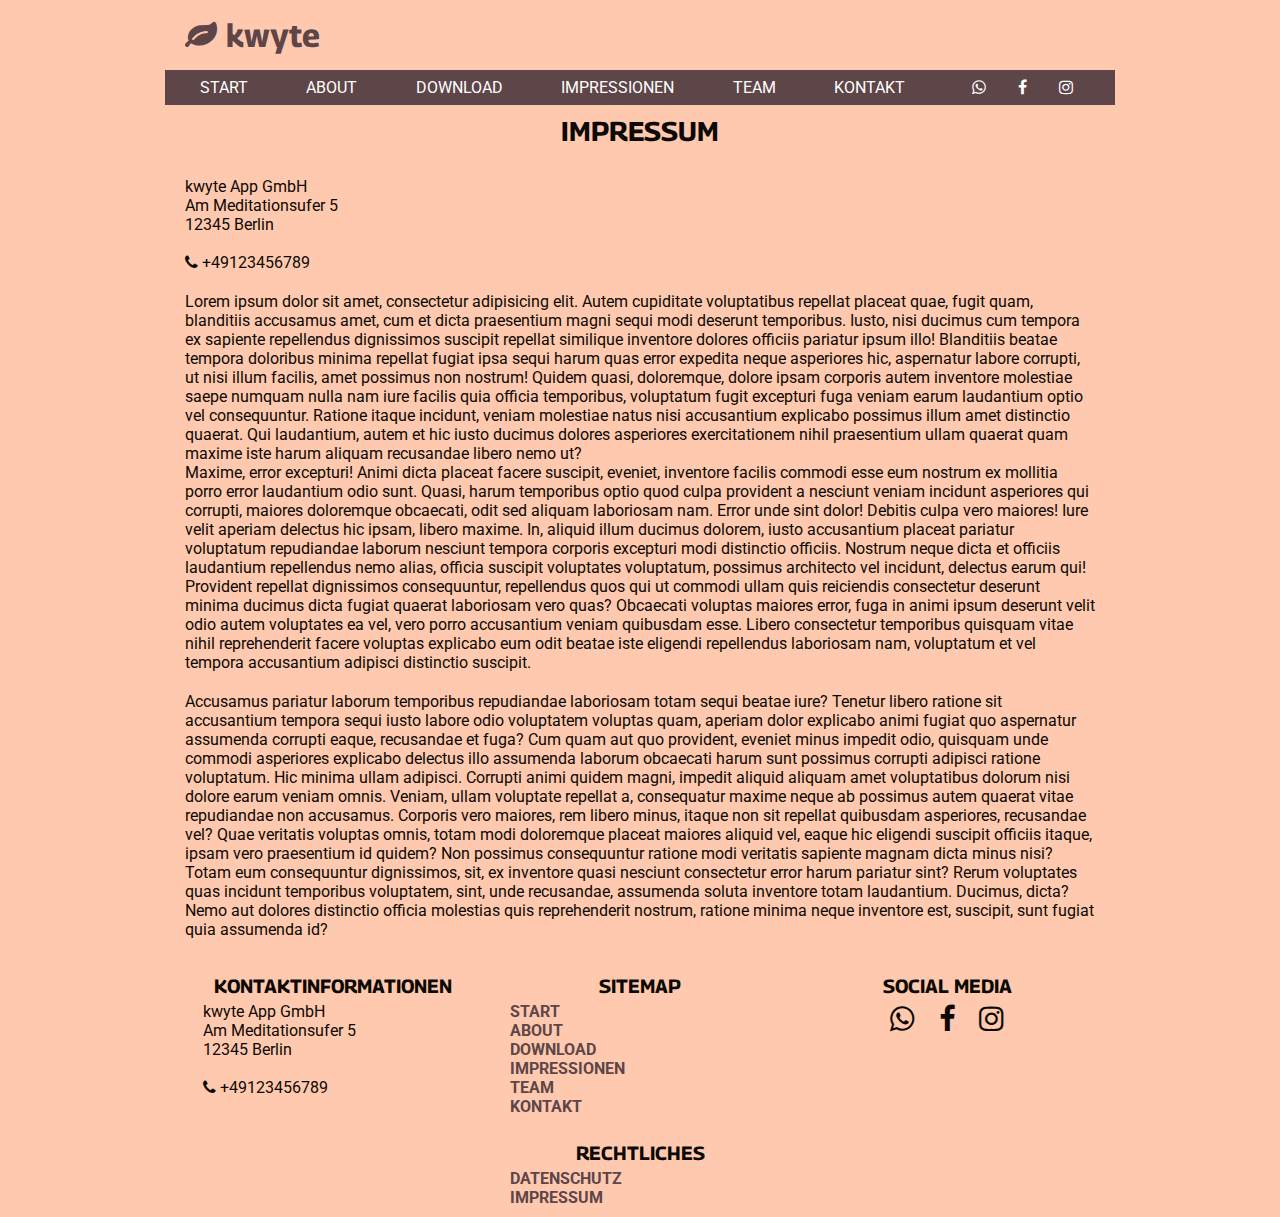
<file: sites/impressum.html>
<!DOCTYPE html>
<html lang="DE-de">
<head>
    <meta charset="UTF-8">
    <meta http-equiv="X-UA-Compatible" content="IE=edge">
    <meta name="viewport" content="width=device-width, initial-scale=1.0">

    <link rel="stylesheet" type="text/css" href="../css/style.css">
    <link rel="stylesheet" href="https://cdnjs.cloudflare.com/ajax/libs/font-awesome/4.7.0/css/font-awesome.min.css">

    <title>kwyte &ndash; lerne meditieren</title>
</head>
<body>

    <!-- HEADER MIT LOGO -->

    <header id="start">
        <h1 id="logo"><i class="fa fa-leaf" aria-hidden="true"></i> kwyte</h1>
    </header>

    <!-- NAVIGATION -->

    <nav id="navigation">
        <a id="navi_link" href="#navigation"><i class="fa fa-bars" aria-hidden="true"></i></a>
        <a id ="navi_closing_link" href="#home"><i class="fa fa-times" aria-hidden="true"></i></a>
        <ul>
            <li><a href="../index.html#start">Start</a></li>
            <li><a href="../index.html#about">About</a></li>
            <li><a href="../index.html#download">Download</a></li>
            <li><a href="../index.html#screenshots">Impressionen</a></li>
            <li><a href="../index.html#team">Team</a></li>
            <li><a href="../index.html#kontakt">Kontakt</a></li>
            <li><ul class="nav_socialmedia">
                <li><a href="https://wa.me/491525557912" target="_blank"><i class="fa fa-whatsapp" aria-hidden="true"></i></a></li>
                <li><a href="https://de-de.facebook.com/" target="_blank"><i class="fa fa-facebook" aria-hidden="true"></i></a></li>
                <li><a href="https://www.instagram.com/" target="_blank"><i class="fa fa-instagram" aria-hidden="true"></i></a></li>
            </ul></li>
        </ul>

        
    </nav>


    <!-- HAUPTBEREICH -->

    <main id="impressum">

        <h2>Impressum</h2>


            <p>
                kwyte App GmbH<br>
                Am Meditationsufer 5<br>
                12345 Berlin<br><br>

                <i class="fa fa-phone" aria-hidden="true"></i> +49123456789<br>
            </p>
    
       <p>Lorem ipsum dolor sit amet, consectetur adipisicing elit. Autem cupiditate voluptatibus repellat placeat quae, fugit quam, blanditiis accusamus amet, cum et dicta praesentium magni sequi modi deserunt temporibus. Iusto, nisi ducimus cum tempora ex sapiente repellendus dignissimos suscipit repellat similique inventore dolores officiis pariatur ipsum illo! Blanditiis beatae tempora doloribus minima repellat fugiat ipsa sequi harum quas error expedita neque asperiores hic, aspernatur labore corrupti, ut nisi illum facilis, amet possimus non nostrum! Quidem quasi, doloremque, dolore ipsam corporis autem inventore molestiae saepe numquam nulla nam iure facilis quia officia temporibus, voluptatum fugit excepturi fuga veniam earum laudantium optio vel consequuntur. Ratione itaque incidunt, veniam molestiae natus nisi accusantium explicabo possimus illum amet distinctio quaerat. Qui laudantium, autem et hic iusto ducimus dolores asperiores exercitationem nihil praesentium ullam quaerat quam maxime iste harum aliquam recusandae libero nemo ut?<br>Maxime, error excepturi! Animi dicta placeat facere suscipit, eveniet, inventore facilis commodi esse eum nostrum ex mollitia porro error laudantium odio sunt. Quasi, harum temporibus optio quod culpa provident a nesciunt veniam incidunt asperiores qui corrupti, maiores doloremque obcaecati, odit sed aliquam laboriosam nam. Error unde sint dolor! Debitis culpa vero maiores! Iure velit aperiam delectus hic ipsam, libero maxime. In, aliquid illum ducimus dolorem, iusto accusantium placeat pariatur voluptatum repudiandae laborum nesciunt tempora corporis excepturi modi distinctio officiis. Nostrum neque dicta et officiis laudantium repellendus nemo alias, officia suscipit voluptates voluptatum, possimus architecto vel incidunt, delectus earum qui! Provident repellat dignissimos consequuntur, repellendus quos qui ut commodi ullam quis reiciendis consectetur deserunt minima ducimus dicta fugiat quaerat laboriosam vero quas? Obcaecati voluptas maiores error, fuga in animi ipsum deserunt velit odio autem voluptates ea vel, vero porro accusantium veniam quibusdam esse. Libero consectetur temporibus quisquam vitae nihil reprehenderit facere voluptas explicabo eum odit beatae iste eligendi repellendus laboriosam nam, voluptatum et vel tempora accusantium adipisci distinctio suscipit.</p>
       
       <p>Accusamus pariatur laborum temporibus repudiandae laboriosam totam sequi beatae iure? Tenetur libero ratione sit accusantium tempora sequi iusto labore odio voluptatem voluptas quam, aperiam dolor explicabo animi fugiat quo aspernatur assumenda corrupti eaque, recusandae et fuga? Cum quam aut quo provident, eveniet minus impedit odio, quisquam unde commodi asperiores explicabo delectus illo assumenda laborum obcaecati harum sunt possimus corrupti adipisci ratione voluptatum. Hic minima ullam adipisci. Corrupti animi quidem magni, impedit aliquid aliquam amet voluptatibus dolorum nisi dolore earum veniam omnis. Veniam, ullam voluptate repellat a, consequatur maxime neque ab possimus autem quaerat vitae repudiandae non accusamus. Corporis vero maiores, rem libero minus, itaque non sit repellat quibusdam asperiores, recusandae vel? Quae veritatis voluptas omnis, totam modi doloremque placeat maiores aliquid vel, eaque hic eligendi suscipit officiis itaque, ipsam vero praesentium id quidem? Non possimus consequuntur ratione modi veritatis sapiente magnam dicta minus nisi? Totam eum consequuntur dignissimos, sit, ex inventore quasi nesciunt consectetur error harum pariatur sint? Rerum voluptates quas incidunt temporibus voluptatem, sint, unde recusandae, assumenda soluta inventore totam laudantium. Ducimus, dicta? Nemo aut dolores distinctio officia molestias quis reprehenderit nostrum, ratione minima neque inventore est, suscipit, sunt fugiat quia assumenda id?</p>

    </main>

    


    <!-- FOOTER -->

    <footer id="footer">

        <div>
            <h5>Kontaktinformationen</h5>
            <p>
                kwyte App GmbH<br>
                Am Meditationsufer 5<br>
                12345 Berlin<br><br>

                <i class="fa fa-phone" aria-hidden="true"></i> +49123456789<br>

            </p>
        </div>

        <div>
            <h5>Sitemap</h5>
                <ul>
                    <li><a href="../index.html#start">Start</a></li>
                    <li><a href="../index.html#about">About</a></li>
                    <li><a href="../index.html#download">Download</a></li>
                    <li><a href="../index.html#screenshots">Impressionen</a></li>
                    <li><a href="../index.html#team">Team</a></li>
                    <li><a href="../index.html#kontakt">Kontakt</a></li>
                </ul>
        </div>

        <div>
            <h5>Social Media</h5>
            <ul class="footer_socialmedia">
                <li><a href="https://wa.me/491525557912" target="_blank"><i class="fa fa-whatsapp" aria-hidden="true"></i></a></li>
                <li><a href="https://de-de.facebook.com/" target="_blank"><i class="fa fa-facebook" aria-hidden="true"></i></a></li>
                <li><a href="https://www.instagram.com/" target="_blank"><i class="fa fa-instagram" aria-hidden="true"></i></a></li>
            </ul>
        </div>
            
        <div>
            <h5>Rechtliches</h5>
            <ul>
                <li><a href="../sites/datenschutz.html">Datenschutz</a></li>
                <li><a href="../sites/impressum.html">Impressum</a></li>
            </ul>
        </div>

    </footer>

</body>
</html>
</file>
<file: css/style.css>
@import url("https://fonts.googleapis.com/css2?family=Georama:ital,wght@0,300;0,400;0,500;0,600;0,700;1,300;1,400;1,500;1,600;1,700&family=Roboto&display=swap");
* {
  font-family: "Roboto", sans-serif;
  color: #0d0904;
  font-size: 100%;
  margin: 0;
  padding: 0;
  -webkit-box-sizing: border-box;
          box-sizing: border-box;
  list-style: inside;
  text-decoration: none;
}

html,
body {
  height: 100%;
}

body {
  margin: 0 auto;
  max-width: 950px;
}

img {
  display: block;
  width: 100%;
}

.divider25px,
.divider50px,
.divider100px {
  width: 100%;
  _border: 1px dashed grey;
}

.divider25px {
  height: 25px;
}

.divider50px {
  height: 50px;
}

.divider100px {
  height: 100px;
}

header {
  min-height: 70px;
  display: -webkit-box;
  display: -ms-flexbox;
  display: flex;
  -webkit-box-align: center;
      -ms-flex-align: center;
          align-items: center;
  margin-left: 20px;
}

header #logo {
  font-size: 200%;
  text-transform: lowercase;
  color: #5d4548;
}

header #logo .fa {
  color: #5d4548;
}

nav {
  width: 100%;
  height: 100vh;
  background-color: #5d4548;
  z-index: 999;
  position: fixed;
  top: 100px;
  right: -100%;
  -webkit-transition: 1s;
  transition: 1s;
}

@media screen and (min-width: 900px) {
  nav {
    position: static;
    height: auto;
  }
  nav ul {
    display: -webkit-box;
    display: -ms-flexbox;
    display: flex;
    -webkit-box-pack: space-evenly;
        -ms-flex-pack: space-evenly;
            justify-content: space-evenly;
    gap: 0.5em;
  }
  nav ul li {
    font-size: 1rem;
  }
}

nav a,
nav .fa {
  color: white;
  font-weight: normal;
}

nav ul {
  font-size: 2rem;
}

nav ul li {
  list-style: none;
  padding: 0.5em;
  text-transform: uppercase;
}

nav ul .nav_socialmedia li {
  display: inline-block;
  padding: 0px 0.5em;
}

nav:target {
  -webkit-transform: translate(-100%, -100px);
          transform: translate(-100%, -100px);
  -webkit-transition: 1.5s;
  transition: 1.5s;
}

nav:target #navi_link {
  display: none;
}

nav:target #navi_closing_link {
  display: block;
}

nav #navi_link {
  display: block;
  background-color: #5d4548;
  opacity: 0.5;
  color: white;
  border-radius: 5px;
  position: absolute;
  padding: 0.8em 1.2em;
  left: -70px;
  top: -90px;
}

nav #navi_closing_link {
  color: white;
  border-radius: 50px;
  position: absolute;
  padding: 0.5em 0.8em;
  right: 10px;
  top: -40px;
  display: none;
  font-size: 4rem;
}

main {
  overflow-x: hidden;
}

main #hero {
  position: relative;
  width: 100%;
}

main #hero .hero {
  width: 100%;
}

main #hero .hero {
  position: relative;
}

main #hero .hero_text {
  position: absolute;
  color: #ffc9af;
  text-shadow: 0 -1px 1px #0d0904, 0 1px 1px #0d0904;
  font-size: 110%;
  padding: 0 50px 0 50px;
  width: 100%;
  top: 10%;
  left: 0px;
  right: 0px;
  text-align: center;
}

main #hero .button {
  position: absolute;
  width: 100%;
  bottom: 15%;
  left: 0px;
  right: 0px;
  text-align: center;
}

main #hero .button a {
  background-color: #ffc9af;
  text-transform: uppercase;
  border: 5px solid #5d4548;
  border-radius: 10px;
  padding: 10px;
}

main #hero .button a:hover {
  -webkit-animation: drop 5s infinite;
          animation: drop 5s infinite;
}

main #about h2 {
  padding-bottom: 20px;
}

main #about .about_text {
  width: 100%;
  -webkit-column-width: 220px;
          column-width: 220px;
  text-align: justify;
  -webkit-column-break-inside: avoid;
          break-inside: avoid;
  padding: 10px;
}

main #about .about_text::after {
  content: " \2665";
}

main #about img {
  float: left;
  height: 100%;
  border-radius: 10px;
}

main #about h3 {
  margin-bottom: 10px;
}

main #about .cards {
  display: -webkit-box;
  display: -ms-flexbox;
  display: flex;
  -webkit-box-align: start;
      -ms-flex-align: start;
          align-items: flex-start;
  -webkit-box-orient: horizontal;
  -webkit-box-direction: normal;
      -ms-flex-direction: row;
          flex-direction: row;
  -webkit-box-flex: 1;
      -ms-flex-positive: 1;
          flex-grow: 1;
  -ms-flex-wrap: wrap;
      flex-wrap: wrap;
}

@media screen and (min-width: 600px) {
  main #about .cards {
    -ms-flex-wrap: nowrap;
        flex-wrap: nowrap;
  }
  main #about .cards h4 {
    min-height: 30px;
  }
  main #about .cards .card {
    min-height: 200px;
  }
}

main #about .cards .card {
  min-width: 220px;
  margin: 5px;
  padding: 5px;
  border: 2px dashed #af6c79;
  border-radius: 5px;
}

main #about .cards .card h4 {
  font-size: 100%;
  font-weight: 600;
  text-align: left;
  min-height: 40px;
}

main #about .cards .card p {
  text-align: justify;
  -webkit-column-break-inside: avoid;
          break-inside: avoid;
}

main #about .cards .card::before {
  content: "\2605 \2605 \2605 \2605 \2605";
  color: #ff8f84;
}

main #download svg {
  width: 100%;
  max-height: 400px;
  margin: 0 auto;
}

main #download .button {
  margin-top: 25px;
  width: 100%;
  bottom: 15%;
  left: 0px;
  right: 0px;
  text-align: center;
}

main #download .button a {
  background-color: #ffc9af;
  text-transform: uppercase;
  border: 5px solid #5d4548;
  border-radius: 10px;
  padding: 10px;
}

main #download .button a:hover {
  -webkit-animation: drop 5s infinite;
          animation: drop 5s infinite;
}

main #screenshots .grid {
  display: -ms-grid;
  display: grid;
  -ms-grid-columns: (minmax(350px, 1fr))[auto-fit];
      grid-template-columns: repeat(auto-fit, minmax(350px, 1fr));
  gap: 0.5em;
}

main #screenshots img {
  height: 450px;
  width: 100%;
  -o-object-fit: cover;
     object-fit: cover;
  -o-object-position: center;
     object-position: center;
  border-radius: 10px;
}

main #team .cards {
  display: -ms-grid;
  display: grid;
  -ms-grid-columns: (minmax(300px, 1fr))[auto-fit];
      grid-template-columns: repeat(auto-fit, minmax(300px, 1fr));
  gap: 0.5em;
}

main #team .cards .card {
  border: 1px solid #af6c79;
  border-radius: 10px;
}

main #team .cards .card img {
  height: 400px;
  -o-object-fit: cover;
     object-fit: cover;
  -o-object-position: top;
     object-position: top;
  border-radius: 10px;
}

main #team .cards .card h3 {
  padding: 5px;
}

main #team .cards .card p {
  padding: 5px;
  text-align: justify;
  margin-bottom: 20px;
}

main #kontakt form fieldset {
  margin: 0 auto;
  overflow-x: hidden;
  border: 2px dashed #af6c79;
  border-radius: 2px;
}

main #kontakt form fieldset legend {
  font-weight: bold;
  padding: 5px;
}

main #kontakt form .form_elements {
  display: -ms-grid;
  display: grid;
  -ms-grid-columns: (minmax(350px, 2fr))[auto-fit];
      grid-template-columns: repeat(auto-fit, minmax(350px, 2fr));
  gap: 1em;
}

main #kontakt form .form_elements label {
  padding: 5px;
  display: inline-block;
  width: 150px;
}

main #kontakt form .form_elements input,
main #kontakt form .form_elements textarea {
  margin: 2px;
  padding: 5px;
  border: 1px solid #5d4548;
  border-radius: 5px;
}

main #kontakt form .form_elements textarea {
  resize: none;
}

main #kontakt form .form_elements .button {
  height: 50px;
  width: 220px;
  background-color: #ffc9af;
  text-transform: uppercase;
  border: 5px solid #5d4548;
  border-radius: 10px;
  padding: 10px;
}

@-webkit-keyframes drop {
  0% {
    background-color: #ffc9af;
    padding: 10px;
  }
  50% {
    padding: 15px;
    background-color: #5d4548;
    color: #ffc9af;
  }
  100% {
    background-color: #ffc9af;
    padding: 10px;
  }
}

@keyframes drop {
  0% {
    background-color: #ffc9af;
    padding: 10px;
  }
  50% {
    padding: 15px;
    background-color: #5d4548;
    color: #ffc9af;
  }
  100% {
    background-color: #ffc9af;
    padding: 10px;
  }
}

footer {
  display: -webkit-box;
  display: -ms-flexbox;
  display: flex;
  -webkit-box-align: start;
      -ms-flex-align: start;
          align-items: flex-start;
  -webkit-box-pack: space-evenly;
      -ms-flex-pack: space-evenly;
          justify-content: space-evenly;
  -ms-flex-wrap: wrap;
      flex-wrap: wrap;
}

footer div {
  min-width: 280px;
  padding: 10px;
}

footer div h5 {
  padding: 5px;
}

footer ul li {
  list-style: none;
}

footer .footer_socialmedia {
  width: 60%;
  margin: auto;
}

footer .footer_socialmedia li {
  display: inline-block;
  font-size: 180%;
  padding-left: 20px;
}

#datenschutz,
#impressum {
  padding: 10px;
}

#datenschutz p,
#impressum p {
  padding: 10px;
}

body {
  background-color: #ffc9af;
  overflow-x: hidden;
}

h1,
h2,
h3,
h4,
h5,
h6,
legend {
  font-family: "Georama", sans-serif;
  text-transform: uppercase;
  text-align: center;
}

h1 {
  font-size: 190%;
}

h2 {
  font-size: 170%;
  padding-bottom: 20px;
}

h3 {
  font-size: 150%;
}

h4 {
  font-size: 130%;
}

h5 {
  font-size: 120%;
}

h6 {
  font-size: 110%;
}

a {
  font-weight: bold;
  text-transform: uppercase;
  color: #5d4548;
}
/*# sourceMappingURL=style.css.map */
</file>
